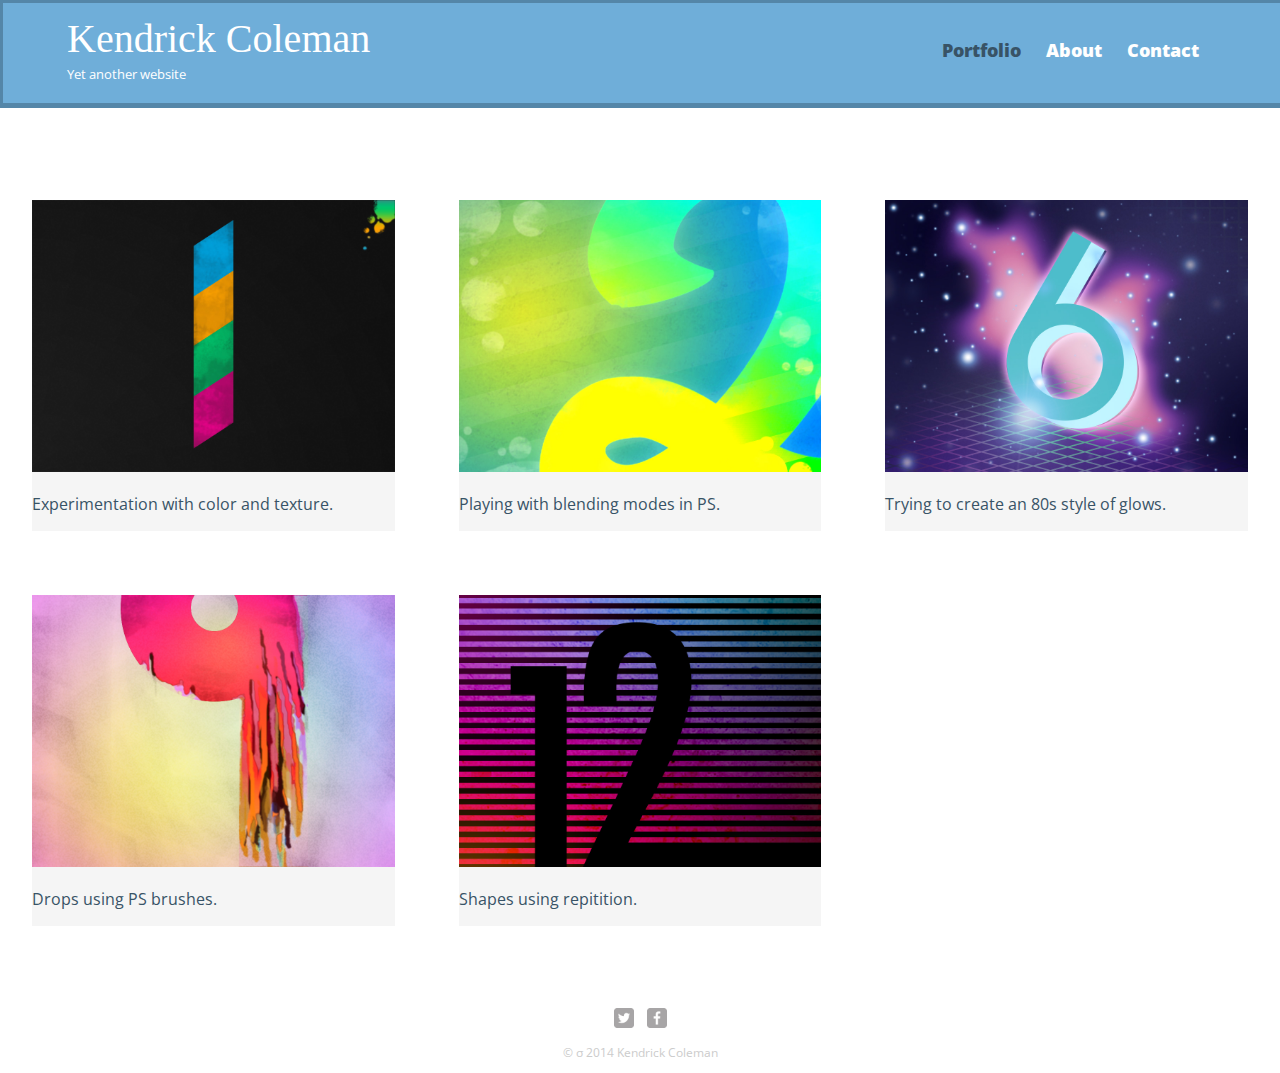
<file: index.html>
<!DOCTYPE html>
<html>
  <head>
    <meta charset="utf-8">
    <title>Kendrick Coleman | Yet another website</title>
    <link rel="stylesheet" href="css/normalize.css">
    <link href='http://fonts.googleapis.com/css?family=Open+Sans+Condensed:300|Open+Sans:400,400italic,700,700italic,800,800italic|Federant' rel='stylesheet' type='text/css'>
    <link rel="stylesheet" href="css/main.css">
    <link rel="stylesheet" href="css/responsive.css">
    <meta name="viewport" content="width=device-width, initial-scale=1.0">
  </head>
  <body>
    <header>
      <a href="index.html" id="logo">
        <h1>Kendrick Coleman</h1>
        <h2>Yet another website</h2>
      </a>
      <nav>
        <ul>
          <li><a href="index.html" class="selected">Portfolio</a></li>
          <li><a href="about.html">About</a></li>
          <li><a href="contact.html">Contact</a></li>
        </ul>      
      </nav>
    </header>
    
    <div id="wrapper">
      <section>
        <ul id="gallery">
          <li>
            <a href="img/numbers-01.jpg">
              <img src="img/numbers-01.jpg" alt="numbers01.jpg">
              <p>Experimentation with color and texture.</p>
            </a>
          </li>
          <li>
            <a href="img/numbers-02.jpg">
              <img src="img/numbers-02.jpg" alt="numbers02.jpg">
              <p>Playing with blending modes in PS.</p>
            </a>
          </li>
           <li>
            <a href="img/numbers-06.jpg">
              <img src="img/numbers-06.jpg" alt="numbers06.jpg">
              <p>Trying to create an 80s style of glows.</p>
            </a>
          </li>
          <li>
            <a href="img/numbers-09.jpg">
              <img src="img/numbers-09.jpg" alt="numbers09.jpg">
              <p>Drops using PS brushes.</p>
            </a>
          </li>
          <li>
            <a href="img/numbers-12.jpg">
              <img src="img/numbers-12.jpg" alt="numbers12.jpg">
              <p>Shapes using repitition.</p>
            </a>
          </li>
        </ul>
      </section>
      <footer>
        <a href="http://twitter.com/KendrickColeman">
          <img src="img/twitter-wrap.png" alt="twitter logo" class="social-icon">
        </a>
        <a href="http://facebook.com/kendrickcoleman">
          <img src="img/facebook-wrap.png" alt="facebook logo" class="social-icon">
        </a>
        <p>&copy; &sigma; 2014 Kendrick Coleman</p>
      </footer>
    </div>
  </body>
</html>
</file>
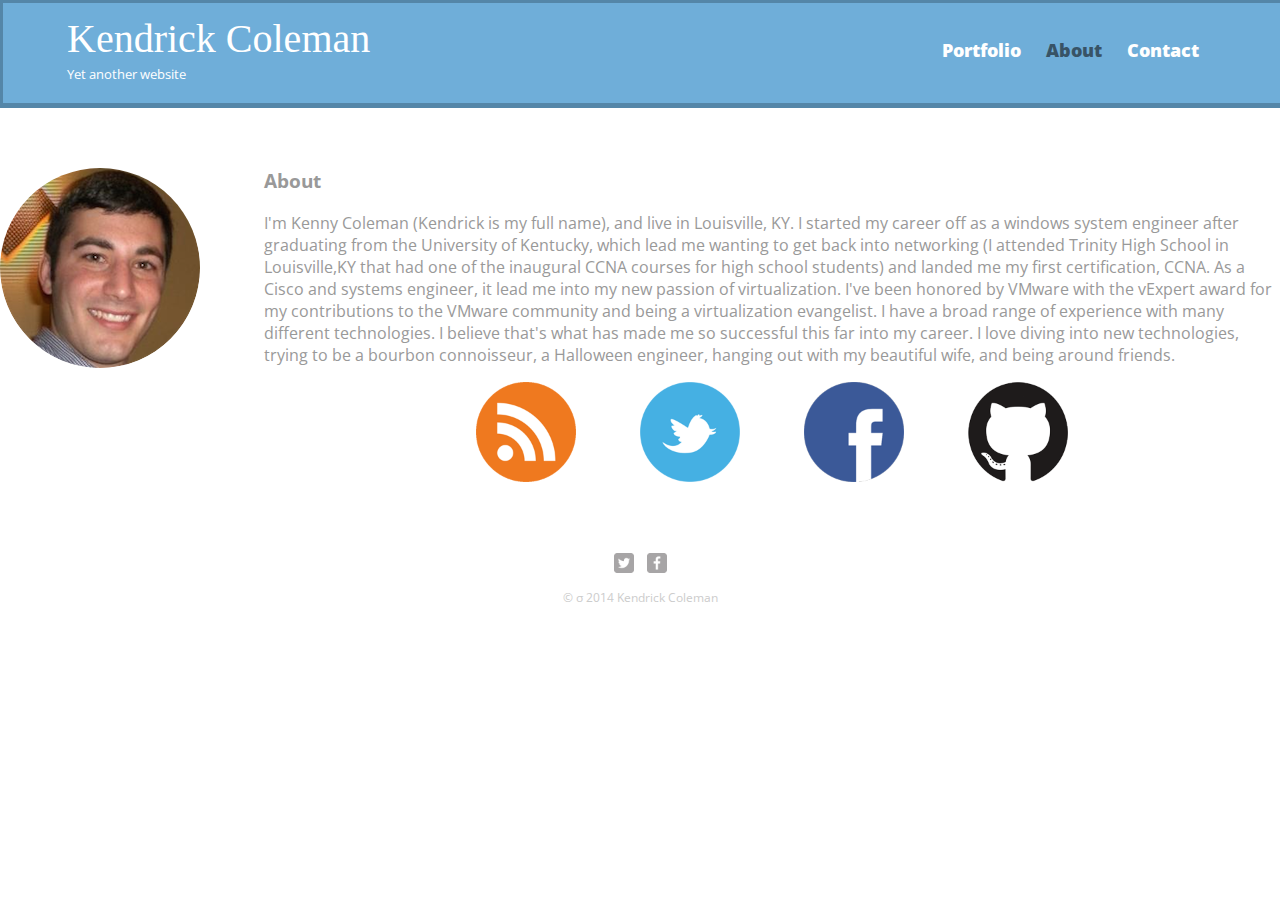
<file: about.html>
<!DOCTYPE html>
<html>
  <head>
    <meta charset="utf-8">
    <title>Kendrick Coleman | Yet another website</title>
    <link rel="stylesheet" href="css/normalize.css">
    <link href='http://fonts.googleapis.com/css?family=Open+Sans+Condensed:300|Open+Sans:400,400italic,700,700italic,800,800italic|Federant' rel='stylesheet' type='text/css'>
    <link rel="stylesheet" href="css/main.css">
    <link rel="stylesheet" href="css/responsive.css">
    <meta name="viewport" content="width=device-width, initial-scale=1.0">
  </head>
  <body>
    <header>
      <a href="index.html" id="logo">
        <h1>Kendrick Coleman</h1>
        <h2>Yet another website</h2>
      </a>
      <nav>
        <ul>
          <li><a href="index.html">Portfolio</a></li>
          <li><a href="about.html" class="selected">About</a></li>
          <li><a href="contact.html">Contact</a></li>
        </ul>      
      </nav>
    </header>
    
    <div id="wrapper">
      <section>
        <img src="img/avatar.png" alt="photo of kenny coleman" class="profile-photo">
        <h3>About</h3>
        <p>I'm Kenny Coleman (Kendrick is my full name), and live in Louisville, KY. I started my career off as a windows system engineer after graduating from the University of Kentucky, which lead me wanting to get back into networking (I attended Trinity High School in Louisville,KY that had one of the inaugural CCNA courses for high school students) and landed me my first certification, CCNA. As a Cisco and systems engineer, it lead me into my new passion of virtualization. I've been honored by VMware with the vExpert award for my contributions to the VMware community and being a virtualization evangelist. I have a broad range of experience with many different technologies. I believe that's what has made me so successful this far into my career. I love diving into new technologies, trying to be a bourbon connoisseur, a Halloween engineer, hanging out with my beautiful wife, and being around friends.</p>
        <p>
<center>
          <a href="http://feeds.feedburner.com/KendrickColeman">
            <img src="img/rss_150.png" class="images-about">
          </a>
          <a href="http://twitter.com/KendrickColeman"><img src="img/twitter_150.png" class="images-about"></a>
          <a href="https://www.facebook.com/pages/kendrickcolemancom/148077885252956"><img src="img/facebook_150.png" class="images-about"></a>
          <a href="https://github.com/kacole2"><img src="img/github_150.png" class="images-about"></a> 
</center>       
        </p>
      </section>
      <footer>
        <a href="http://twitter.com/KendrickColeman">
          <img src="img/twitter-wrap.png" alt="twitter logo" class="social-icon">
        </a>
        <a href="http://facebook.com/kendrickcoleman">
          <img src="img/facebook-wrap.png" alt="facebook logo" class="social-icon">
        </a>
        <p>&copy; &sigma; 2014 Kendrick Coleman</p>
      </footer>
    </div>
  </body>
</html>
</file>
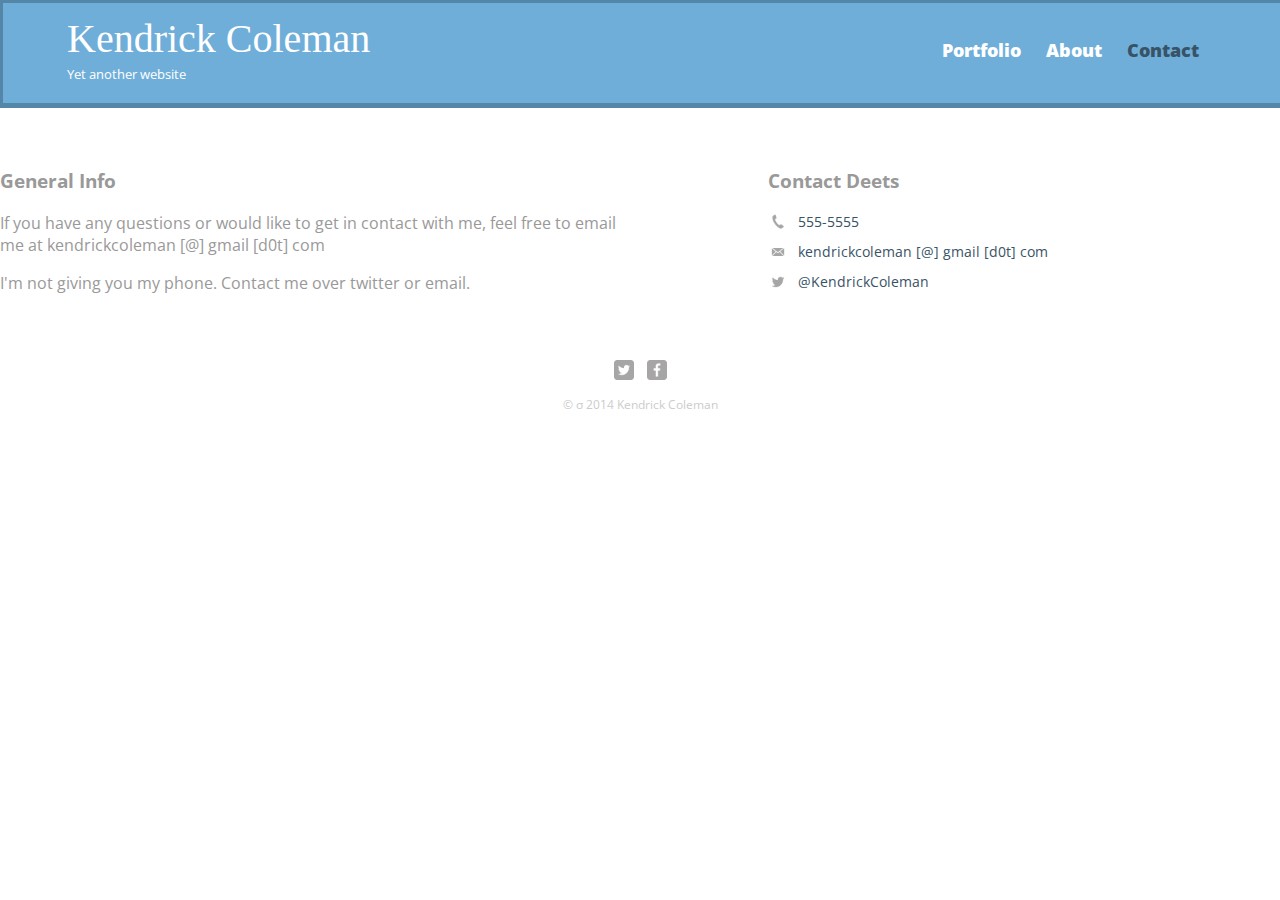
<file: contact.html>
<!DOCTYPE html>
<html>
  <head>
    <meta charset="utf-8">
    <title>Kendrick Coleman | Yet another website</title>
    <link rel="stylesheet" href="css/normalize.css">
    <link href='http://fonts.googleapis.com/css?family=Open+Sans+Condensed:300|Open+Sans:400,400italic,700,700italic,800,800italic|Federant' rel='stylesheet' type='text/css'>
    <link rel="stylesheet" href="css/main.css">
    <link rel="stylesheet" href="css/responsive.css">
    <meta name="viewport" content="width=device-width, initial-scale=1.0">
  </head>
  <body>
    <header>
      <a href="index.html" id="logo">
        <h1>Kendrick Coleman</h1>
        <h2>Yet another website</h2>
      </a>
      <nav>
        <ul>
          <li><a href="index.html">Portfolio</a></li>
          <li><a href="about.html">About</a></li>
          <li><a href="contact.html" class="selected">Contact</a></li>
        </ul>      
      </nav>
    </header>
    
    <div id="wrapper">
      <section id="primary">
        <h3>General Info</h3>
        <p>If you have any questions or would like to get in contact with me, feel free to email me at kendrickcoleman [@] gmail [d0t] com</p>
        <p>I'm not giving you my phone. Contact me over twitter or email.</p>
      </section>
      <section id="secondary">
        <h3>Contact Deets</h3>
          <ul class="contact-info">
            <li class="phone"><a href="tel:555-5555">555-5555</a></li>
            <li class="mail"><a href="mailto:kendrickcoleman@gmail.com">kendrickcoleman [@] gmail [d0t] com</a></li>
            <li class="twitter"><a href="http://twitter.com/intent/tweet?screen_name=KendrickColeman">@KendrickColeman</a></li>
          </ul>
      </section>
      <footer>
        <a href="http://twitter.com/KendrickColeman">
          <img src="img/twitter-wrap.png" alt="twitter logo" class="social-icon">
        </a>
        <a href="http://facebook.com/kendrickcoleman">
          <img src="img/facebook-wrap.png" alt="facebook logo" class="social-icon">
        </a>
        <p>&copy; &sigma; 2014 Kendrick Coleman</p>
      </footer>
    </div>
  </body>
</html>
</file>
<file: css/main.css>
/***************************
GENERAL: created by me

***************************/
body {
 font-family: 'Open Sans', sans-serif;
}

a {
  text-decoration:none;
}

img {
  max-width: 100%;
  
  
}

.wrapper {
  max-width: 940px;
  margin: 0 auto;
  padding: 0 5%;
}

h3 {
  margin: 0 0 1em 0;
  
}

/***************************
HEADING

***************************/

header {
  float: left;
  margin: 0 0 30px 0;
  padding: 5px 0 0 0;
  width: 100%;
}

#logo {
 text-align:  center;
 margin: 0;
}

h1 {
 font-family: 'Maven Pro', cursive;
 margin: 15px 0;
 font-size: 1.75em;
 font-weight: normal;
 line-height: 0.8em;
}

h2 {
 font-size: 0.75em;
  margin: -5px 0 0;
  font-weight: normal;
}


/***************************
NAVIGATION

***************************/

nav {
 text-align: center;
  padding: 10px 0;
  margin: 20px 0;
}

nav ul {
  list-style: none;
  margin: 0 10px;
  padding: 0;
}

nav li{
 display: inline-block; 
}

nav a{
  font-weight: 800;
  padding: 15px 10px;
}

/***************************
FOOTER

***************************/
footer{
  font-size: 0.75em;
  text-align: center;
  clear: both;
  padding-top: 50px;
  color: #ccc;
}


.social-icon {
  width: 20px;
  height: 20px;
  margin: 0 5px;
}


/***************************
PAGE PORTFOLIO

***************************/

#gallery {
  margin: 0;
  padding: 0;
  list-style: none;
}

#gallery li {
  float: left;
  width: 45%;
  margin: 2.5%;
  background-color: #f5f5f5;
  color: #bdc3c7;
}

#galler li a p{
  margin: 0;
  padding: 5%;
  font-size: 0.75em;
  color: #bdc3c7;
}


/***************************
PAGE ABOUT

***************************/
.profile-photo{
  display: block;
  max-width:200px;
  margin: 0 auto 30px;
  border-radius: 100%;
}

.images-about {
  margin-left: auto;
  margin-right: auto;
  margin: 0 30px;
  max-width: 100px
}

/***************************
PAGE CONTACT

***************************/
.contact-info{
  list-style: none;
  padding: 0;
  margin: 0;
  font-size: 0.9em;
}

.contact-info a {
  display: block;
  min-height: 20px;
  background-repeat: no-repeat;
  background-size: 20px 20px;
  padding: 0 0 0 30px;
  margin: 0 0 10px;
}

.contact-info li.phone a{
  background-image: url('../img/phone.png');
}

.contact-info li.mail a{
  background-image: url('../img/mail.png');
}

.contact-info li.twitter a{
  background-image: url('../img/twitter.png');
}

/***************************
COLORS: created by me

***************************/
/* site body */
body {
 background-color: #ffffff;
 color: #999;
}

/* blue header */
header {
  background: #6faed9;
  border-color: #446c87; 
}

/* logo text */
h1, h2 {
 color: #ffffff;
}

/* link text */
a {
  color: #385366;
}

/* nav back on mobile */
nav {
  background: #5486a8; 
}

/* nav links */
nav a, nav a:visited {
  color: #fff;
}

/* selected nav links*/
nav a.selected , nav a:hover {
 color: #385366; 
}
</file>
<file: css/responsive.css>
@media screen and (min-width: 480px) {
  
  /***************************
  2-Column layout
  ***************************/
  #primary{
    width: 50%;
    float: left;
  }
  
  #secondary{
    width: 40%;
    float: right;
  }
  
  
  /***************************
  PAGE: PORTFOLIO 3-Column layout
  ***************************/

  #gallery li {
    width: 28.3333%;
  }
  
  #gallery li:nth-child(4n) {
    clear: left; 
  }
    
  
  /***************************
  PAGE: ABOUT
  ***************************/
  .profile-photo {
    float: left;
    margin: 0 5% 80px 0;
  }
  
  
  
}


@media screen and (min-width: 660px) {
  /***************************
  HEADER
  ***************************/
  nav {
    background: none;
    float: right;
    font-size: 1.125em;
    margin-right: 5%;
    text-align: right;
    width: 45%;
  }
  
  #logo {
    float: left;
    margin-left: 5%;
    text-align: left;
    width: 45%;
  }
 
  h1 {
    font-size: 2.5em; 
  }
  h2 {
    font-size: 0.825em;
    margin-bottom: 20px;
  }
  
  header {
    border-bottom: 5px;
    border-style: solid;
    border-color: #5486a8;
    margin-bottom: 60px;
  }
}
</file>
